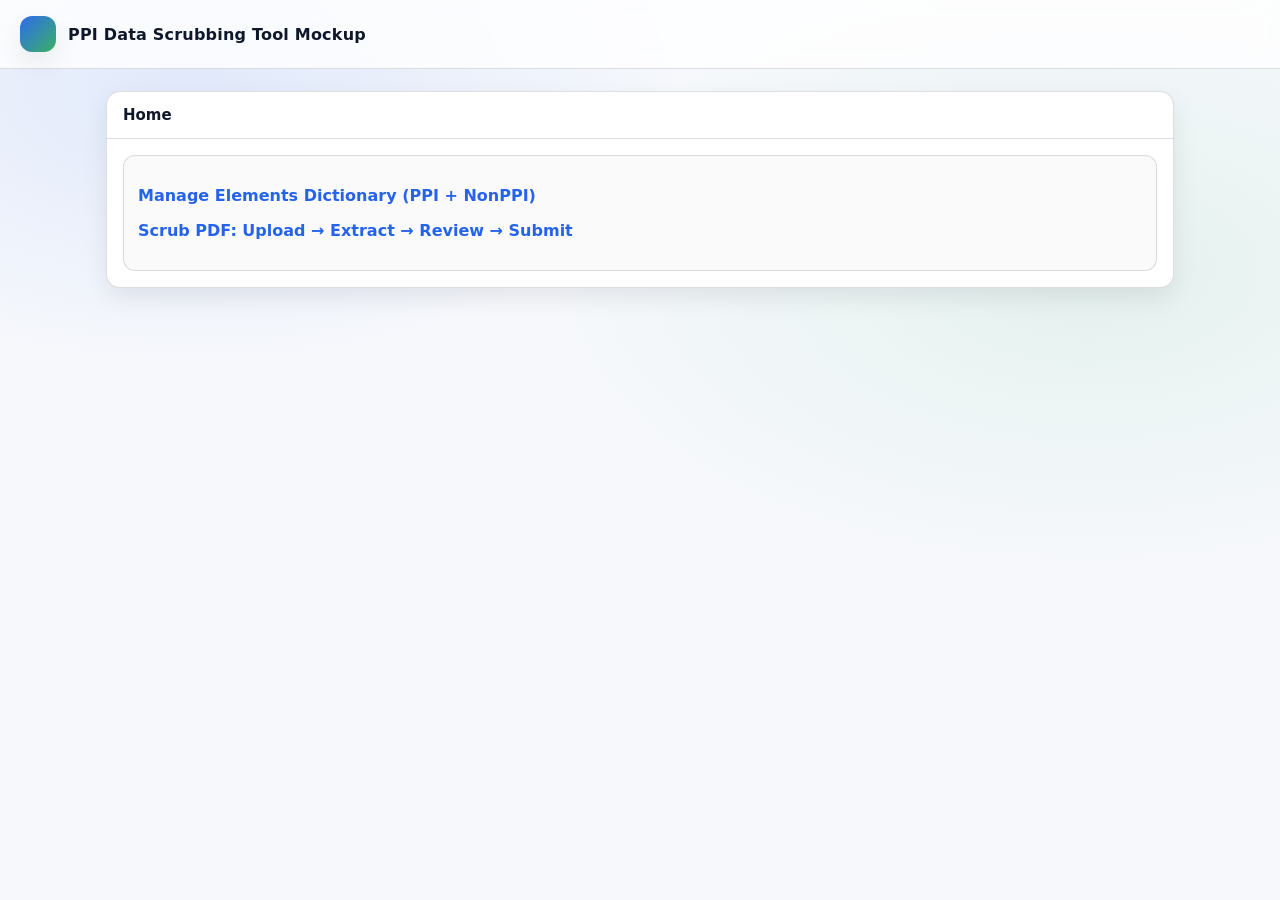
<file: index.html>
<!DOCTYPE html>
<html>
<head>
  <title>PPI Data Scrubbing Tool Mockup</title>
  <link rel="stylesheet" href="styles.css">
</head>
<body>
  <header class="topbar">
    <div class="brand">
      <div class="logo"></div>
      <div>
        <div class="brand-title">PPI Data Scrubbing Tool Mockup</div>
      </div>
    </div>
  </header>

  <main class="container">
    <div class="card">
      <h2>Home</h2>
      <div class="content">
        <div class="box">
          <p><a href="xl_upload.html">Manage Elements Dictionary (PPI + NonPPI)</a></p>
          <p><a href="step1.html">Scrub PDF: Upload → Extract → Review → Submit</a></p>
        </div>
      </div>
    </div>
  </main>
</body>
</html>
</file>
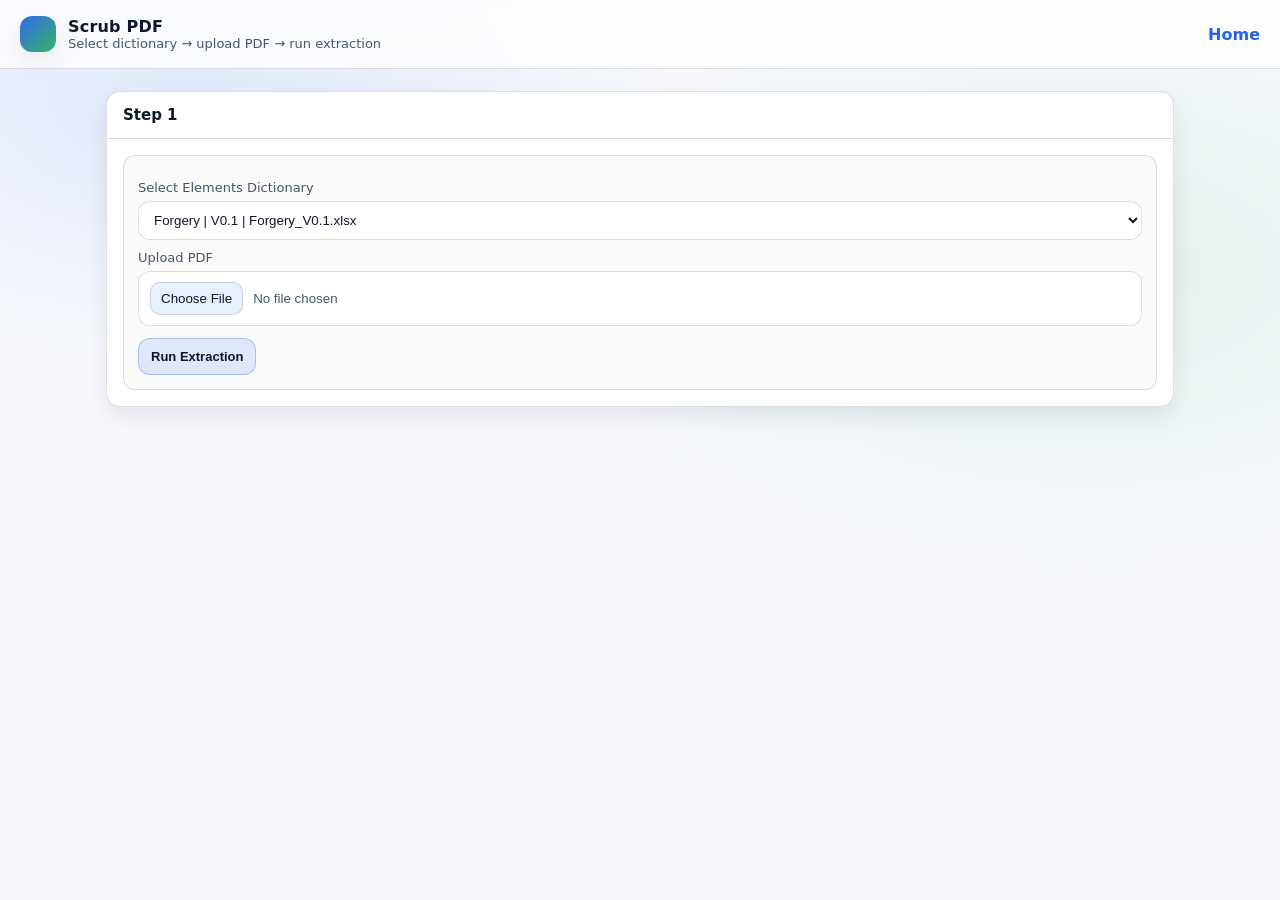
<file: step1.html>
<!DOCTYPE html>
<html>
<head>
  <title>Scrub PDF - Step 1</title>
  <link rel="stylesheet" href="styles.css">
</head>
<body>
<header class="topbar">
  <div class="brand">
    <div class="logo"></div>
    <div>
      <div class="brand-title">Scrub PDF</div>
      <div class="brand-sub">Select dictionary → upload PDF → run extraction</div>
    </div>
  </div>
  <a href="index.html">Home</a>
</header>

<main class="container">
  <div class="card">
    <h2>Step 1</h2>
    <div class="content">
      <div class="box">
        <label>Select Elements Dictionary</label>
        <select id="dictSelect"></select>

        <label>Upload PDF</label>
        <input type="file" id="pdfFile" accept="application/pdf,.pdf">

        <div class="btnrow">
          <button class="primary" onclick="runExtraction()">Run Extraction</button>
        </div>
      </div>
    </div>
  </div>
</main>

<script>
function loadDicts(){ return JSON.parse(localStorage.getItem("ppi_dictionaries") || "[]"); }

function ensurePrepopulated(){
  const existing = loadDicts();
  if(existing.length > 0) return;

  const fullFormats = {
    "SSN": "###-##-####",
    "DOB": "MM/DD/YYYY",
    "Phone Number": "###-###-####",
    "Email Address": "xxxxx@xxxxx.xxx",
    "Account Number": "############"
  };

  localStorage.setItem("ppi_dictionaries", JSON.stringify([
    { name:"Forgery", version:"V0.1", filename:"Forgery_V0.1.xlsx", formats: fullFormats, savedAt: new Date().toISOString() },
    { name:"Forgery", version:"V0.2", filename:"Forgery_V0.2.xlsx", formats: fullFormats, savedAt: new Date().toISOString() }
  ]));
}

function populateDictionaries(){
  const dicts = loadDicts();
  const sel = document.getElementById("dictSelect");
  sel.innerHTML = "";

  dicts.forEach((d, i) => {
    const opt = document.createElement("option");
    opt.value = i;
    opt.text = d.name + " | " + d.version + " | " + (d.filename || "");
    sel.appendChild(opt);
  });
}

function runExtraction(){
  const dicts = loadDicts();
  const sel = document.getElementById("dictSelect");
  const pdfEl = document.getElementById("pdfFile");

  if(!dicts.length){
    alert("No dictionaries found. Go to dictionary page first.");
    return;
  }
  if(!pdfEl.files.length){
    alert("Please upload a PDF.");
    return;
  }

  const chosen = dicts[Number(sel.value)];
  localStorage.setItem("ppi_active_dictionary", JSON.stringify(chosen));
  localStorage.setItem("ppi_active_pdf_name", pdfEl.files[0].name);

  window.location = "step2.html";
}

ensurePrepopulated();
populateDictionaries();
</script>
</body>
</html>
</file>
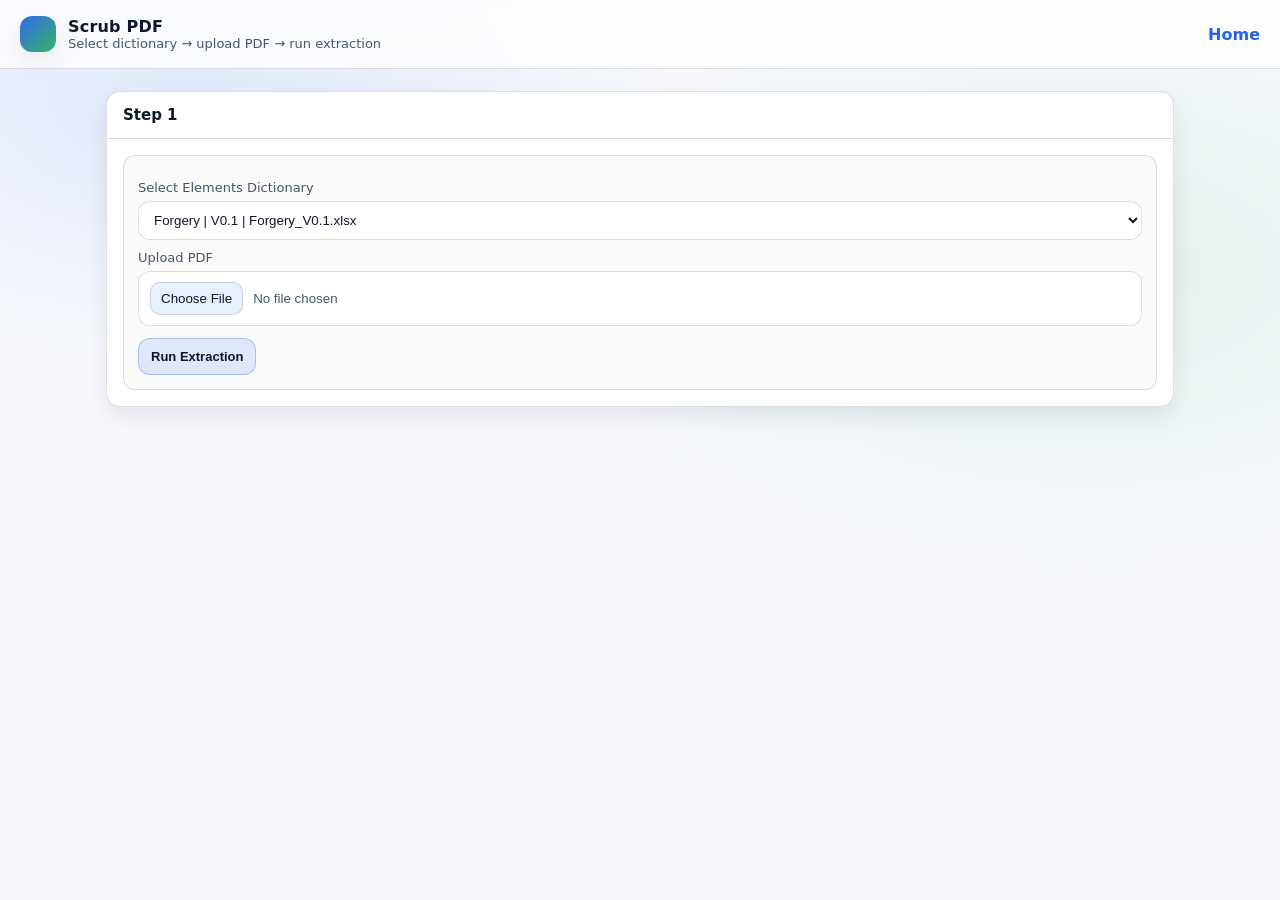
<file: step2.html>
<!DOCTYPE html>
<html>
<head>
  <title>Scrub PDF - Step 2</title>
  <link rel="stylesheet" href="styles.css">
  <style>
    .tabs{ display:flex; gap:10px; flex-wrap:wrap; margin-bottom:12px; }
    .tabbtn{
      padding:8px 10px; border-radius:999px; border:1px solid var(--border);
      background: rgba(2,6,23,.02); cursor:pointer; font-weight:700; font-size:12px; color:var(--muted);
    }
    .tabbtn.active{ background: rgba(37,99,235,.12); border-color: rgba(37,99,235,.30); color: var(--text); }
    .count{ font-weight:800; color: var(--text); }
    .rowhint{ margin-top:10px; }
  </style>
</head>
<body>
<header class="topbar">
  <div class="brand">
    <div class="logo"></div>
    <div>
      <div class="brand-title">Review & Submit</div>
      <div class="brand-sub">Elements grouped by PPI / Non-PPI / Auto-identified PPI</div>
    </div>
  </div>
  <a href="index.html">Home</a>
</header>

<main class="container">
  <div class="card">
    <h2>
      Context
      <span class="pill" id="ctxPill"><strong>Status:</strong> Ready</span>
    </h2>
    <div class="content">
      <div class="box" id="contextBox"></div>
    </div>
  </div>

  <div class="card" style="margin-top:16px;">
    <h2>Identified Elements</h2>
    <div class="content">
      <div class="tabs" id="tabs"></div>

      <div style="max-height:520px; overflow:auto; border-radius:12px;">
        <table id="ppiTable">
          <thead>
            <tr>
              <th style="width:80px;">Page #</th>
              <th style="width:200px;">Element</th>
              <th style="width:180px;">Marked As</th>
              <th style="width:190px;">Value Format (XL)</th>
              <th>Value Found</th>
              <th style="width:280px;">Replace With</th>
            </tr>
          </thead>
          <tbody></tbody>
        </table>
      </div>

      <div class="btnrow">
        <button class="primary" onclick="submitAndGenerate()">Submit & Generate (Mock)</button>
      </div>

      <div class="notice muted rowhint">
        The system will use exactly what is entered in <b>Replace With</b> when you submit.
      </div>

      <div class="links" id="downloads" style="display:none; margin-top:12px;">
        <a id="outTxt" href="#" download="scrubbed_output_mock.txt">Download scrubbed output</a>
        <a id="outCsv" href="#" download="scrub_report.csv">Download change report</a>
      </div>
    </div>
  </div>
</main>

<script>
function getActiveDictionary(){
  try { return JSON.parse(localStorage.getItem("ppi_active_dictionary") || "null"); }
  catch(e){ return null; }
}
function getActivePdfName(){ return localStorage.getItem("ppi_active_pdf_name") || "Unknown.pdf"; }
function escapeHtml(s){
  return String(s).replaceAll("&","&amp;").replaceAll("<","&lt;").replaceAll(">","&gt;");
}

const dict = getActiveDictionary();
const pdfName = getActivePdfName();

if(!dict){
  alert("No active dictionary selected. Go back to Step 1.");
  window.location = "step1.html";
}

document.getElementById("contextBox").innerHTML =
  "<div class='pill'><strong>Dictionary:</strong> " + escapeHtml(dict.name) + " (" + escapeHtml(dict.version) + ")</div> " +
  "<div class='pill'><strong>PDF:</strong> " + escapeHtml(pdfName) + "</div>";

/*
  category:
   - PPI_DICT: element marked as PPI by dictionary
   - NONPPI_DICT: element marked as Non-PPI by dictionary
   - PPI_AUTO: element identified as PPI automatically by the system
*/
const results = [
  { page: 3,  field: "Account Number", category: "PPI_DICT",     found: "0019283746" },
  { page: 7,  field: "Name",           category: "PPI_DICT",     found: "John A. Smith" },
  { page: 10, field: "Loan ID",        category: "NONPPI_DICT",  found: "LN-2026-000192" },
  { page: 12, field: "Property City",  category: "NONPPI_DICT",  found: "Dallas" },
  { page: 22, field: "SSN",            category: "PPI_AUTO",     found: "123-45-6789" },
  { page: 41, field: "Email Address",  category: "PPI_AUTO",     found: "john.smith@email.com" },
  { page: 58, field: "Phone Number",   category: "PPI_DICT",     found: "555-123-0987" },
  { page: 60, field: "DOB",            category: "PPI_DICT",     found: "02/15/1980" }
];

const CATEGORY_LABELS = {
  "PPI_DICT": "PPI (Dictionary)",
  "NONPPI_DICT": "Non-PPI (Dictionary)",
  "PPI_AUTO": "PPI (Auto Identified)"
};

const tabs = [
  { key: "ALL", label: "All" },
  { key: "PPI_DICT", label: "Elements Marked as PPI" },
  { key: "NONPPI_DICT", label: "Elements Marked as Non-PPI" },
  { key: "PPI_AUTO", label: "Elements Identified as PPI Automatically" }
];

let activeTab = "ALL";

// Persist Replace With values even when switching tabs
let valueMap = {}; // key: page||field => value

function keyFor(r){ return r.page + "||" + r.field; }

function countFor(key){
  if (key === "ALL") return results.length;
  return results.filter(r => r.category === key).length;
}

function renderTabs(){
  const wrap = document.getElementById("tabs");
  wrap.innerHTML = "";
  tabs.forEach(t => {
    const btn = document.createElement("button");
    btn.className = "tabbtn" + (t.key === activeTab ? " active" : "");
    btn.type = "button";
    btn.onclick = () => { saveCurrentInputs(); activeTab = t.key; renderTabs(); renderTable(); };
    btn.innerHTML = t.label + ' <span class="count">(' + countFor(t.key) + ')</span>';
    wrap.appendChild(btn);
  });
}

function getFiltered(){
  if (activeTab === "ALL") return results;
  return results.filter(r => r.category === activeTab);
}

function renderTable(){
  const tbody = document.querySelector("#ppiTable tbody");
  tbody.innerHTML = "";

  const filtered = getFiltered();
  filtered.forEach((r, idx) => {
    const fmt = (dict.formats && dict.formats[r.field]) ? dict.formats[r.field] : "(not in XL)";
    const k = keyFor(r);
    const currentVal = (valueMap[k] !== undefined) ? valueMap[k] : r.found;

    const tr = document.createElement("tr");
    tr.innerHTML = `
      <td>${r.page}</td>
      <td>${escapeHtml(r.field)}</td>
      <td>${escapeHtml(CATEGORY_LABELS[r.category] || r.category)}</td>
      <td>${escapeHtml(fmt)}</td>
      <td>${escapeHtml(r.found)}</td>
      <td class="inputcell"><input data-key="${escapeHtml(k)}" value="${escapeHtml(currentVal)}"></td>
    `;
    tbody.appendChild(tr);
  });

  // update map on input
  tbody.querySelectorAll("input[data-key]").forEach(inp => {
    inp.addEventListener("input", (e) => {
      valueMap[e.target.dataset.key] = e.target.value;
    });
  });
}

function saveCurrentInputs(){
  document.querySelectorAll("input[data-key]").forEach(inp => {
    valueMap[inp.dataset.key] = inp.value;
  });
}

function submitAndGenerate(){
  saveCurrentInputs();

  let out = "MOCK SCRUBBED PDF OUTPUT\n\n";
  out += "Dictionary: " + dict.name + " (" + dict.version + ")\n";
  out += "PDF: " + pdfName + "\n\nReplacements:\n";

  let csv = "Category,Page,Field,XL_Format,Found,Replaced_With\n";

  results.forEach((r) => {
    const fmt = (dict.formats && dict.formats[r.field]) ? dict.formats[r.field] : "(not in XL)";
    const repl = (valueMap[keyFor(r)] !== undefined) ? valueMap[keyFor(r)] : r.found;

    out += CATEGORY_LABELS[r.category] + " | Page " + r.page + " | " + r.field + " | " + repl + "\n";

    function esc(x){ return ('"' + String(x).replaceAll('"','""') + '"'); }
    csv += [CATEGORY_LABELS[r.category], r.page, r.field, fmt, r.found, repl].map(esc).join(",") + "\n";
  });

  const blob1 = new Blob([out], {type:"text/plain"});
  const blob2 = new Blob([csv], {type:"text/csv"});

  document.getElementById("outTxt").href = URL.createObjectURL(blob1);
  document.getElementById("outCsv").href = URL.createObjectURL(blob2);
  document.getElementById("downloads").style.display = "block";
  document.getElementById("ctxPill").innerHTML = "<strong>Status:</strong> Generated downloads";
}

renderTabs();
renderTable();
</script>
</body>
</html>
</file>
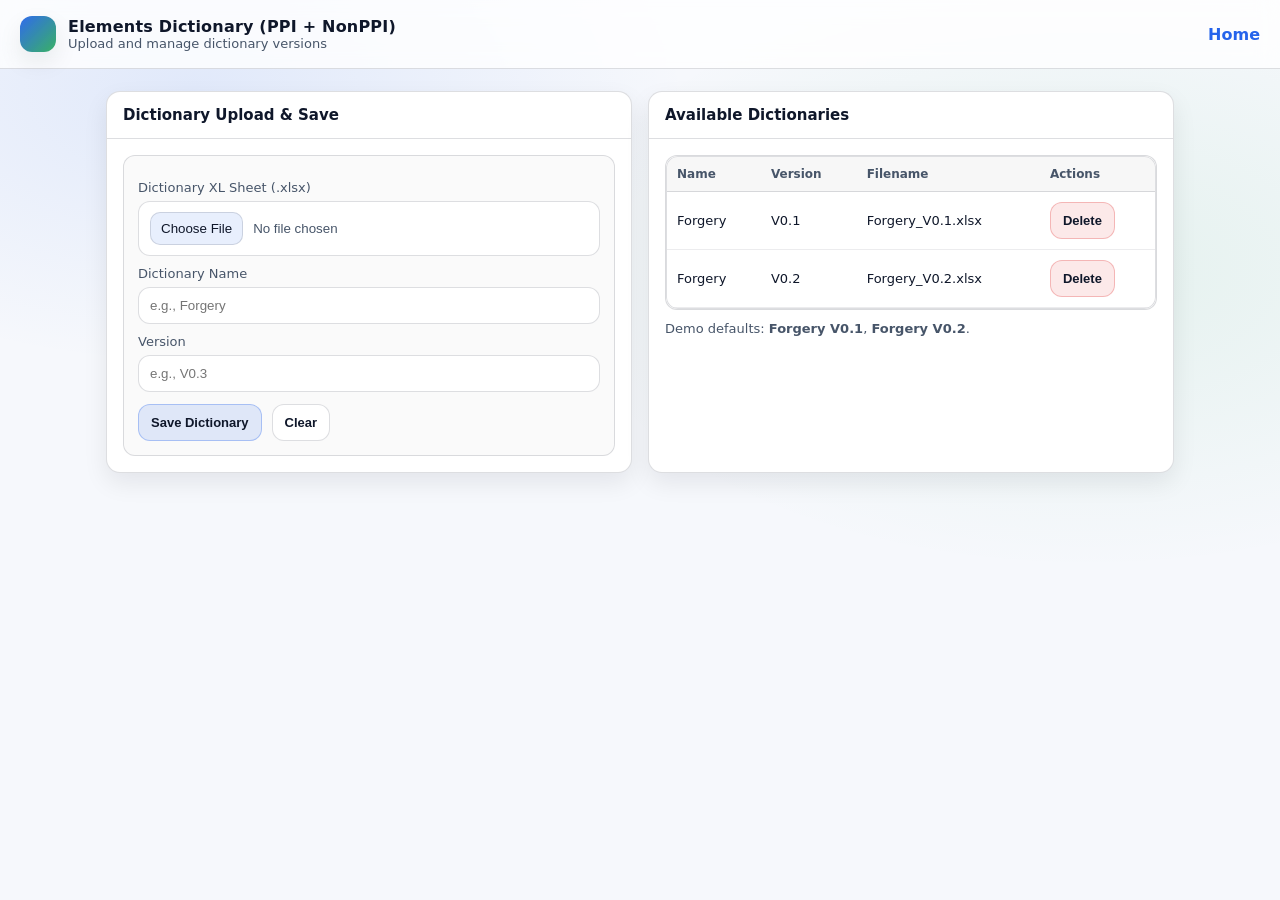
<file: xl_upload.html>
<!DOCTYPE html>
<html>
<head>
  <title>Elements Dictionary (PPI + NonPPI)</title>
  <link rel="stylesheet" href="styles.css">
</head>
<body>
<header class="topbar">
  <div class="brand">
    <div class="logo"></div>
    <div>
      <div class="brand-title">Elements Dictionary (PPI + NonPPI)</div>
      <div class="brand-sub">Upload and manage dictionary versions</div>
    </div>
  </div>
  <a href="index.html">Home</a>
</header>

<main class="container">
  <div class="grid two">
    <div class="card">
      <h2>Dictionary Upload & Save</h2>
      <div class="content">
        <div class="box">
          <label>Dictionary XL Sheet (.xlsx)</label>
          <input type="file" id="dictFile" accept=".xlsx,.xls">

          <label>Dictionary Name</label>
          <input type="text" id="dictName" placeholder="e.g., Forgery">

          <label>Version</label>
          <input type="text" id="dictVersion" placeholder="e.g., V0.3">

          <div class="btnrow">
            <button class="primary" onclick="saveDict()">Save Dictionary</button>
            <button onclick="resetForm()">Clear</button>
          </div>
        </div>
      </div>
    </div>

    <div class="card">
      <h2>Available Dictionaries</h2>
      <div class="content">
        <div class="box" style="padding:0;">
          <div style="max-height:420px; overflow:auto; border-radius:12px;">
            <table id="dictTable">
              <thead>
                <tr>
                  <th>Name</th>
                  <th>Version</th>
                  <th>Filename</th>
                  <th>Actions</th>
                </tr>
              </thead>
              <tbody></tbody>
            </table>
          </div>
        </div>
        <div class="muted" style="margin-top:10px;">
          Demo defaults: <b>Forgery V0.1</b>, <b>Forgery V0.2</b>.
        </div>
      </div>
    </div>
  </div>
</main>

<script>
function loadDicts(){ return JSON.parse(localStorage.getItem("ppi_dictionaries") || "[]"); }
function saveDicts(d){ localStorage.setItem("ppi_dictionaries", JSON.stringify(d)); }
function escapeHtml(s){ return String(s).replaceAll("&","&amp;").replaceAll("<","&lt;").replaceAll(">","&gt;"); }

function ensurePrepopulated(){
  const existing = loadDicts();
  if(existing.length > 0) return;

  const fullFormats = {
    "SSN": "###-##-####",
    "DOB": "MM/DD/YYYY",
    "Phone Number": "###-###-####",
    "Email Address": "xxxxx@xxxxx.xxx",
    "Account Number": "############"
  };

  saveDicts([
    { name:"Forgery", version:"V0.1", filename:"Forgery_V0.1.xlsx", formats: fullFormats, savedAt: new Date().toISOString() },
    { name:"Forgery", version:"V0.2", filename:"Forgery_V0.2.xlsx", formats: fullFormats, savedAt: new Date().toISOString() }
  ]);
}

function renderTable(){
  const dicts = loadDicts();
  const tbody = document.querySelector("#dictTable tbody");
  tbody.innerHTML = "";

  dicts.forEach((d, idx) => {
    const tr = document.createElement("tr");
    tr.innerHTML = `
      <td>${escapeHtml(d.name)}</td>
      <td>${escapeHtml(d.version)}</td>
      <td>${escapeHtml(d.filename || "")}</td>
      <td><button class="danger" onclick="delDict(${idx})">Delete</button></td>
    `;
    tbody.appendChild(tr);
  });
}

function saveDict(){
  const fileEl = document.getElementById("dictFile");
  const name = document.getElementById("dictName").value.trim();
  const version = document.getElementById("dictVersion").value.trim();

  if(!fileEl.files.length || !name || !version){
    alert("Please choose XL file, and enter Name + Version.");
    return;
  }

  const filename = fileEl.files[0].name;

  const fullFormats = {
    "SSN": "###-##-####",
    "DOB": "MM/DD/YYYY",
    "Phone Number": "###-###-####",
    "Email Address": "xxxxx@xxxxx.xxx",
    "Account Number": "############"
  };

  const dicts = loadDicts();
  const payload = { name, version, filename, formats: fullFormats, savedAt: new Date().toISOString() };
  const existingIdx = dicts.findIndex(d => d.name === name && d.version === version);

  if(existingIdx >= 0) dicts[existingIdx] = payload;
  else dicts.push(payload);

  saveDicts(dicts);
  resetForm();
  renderTable();
  alert("Dictionary saved (demo).");
}

function resetForm(){
  document.getElementById("dictFile").value = "";
  document.getElementById("dictName").value = "";
  document.getElementById("dictVersion").value = "";
}

function delDict(idx){
  const dicts = loadDicts().filter((_, i) => i !== idx);
  saveDicts(dicts);
  renderTable();
}

ensurePrepopulated();
renderTable();
</script>
</body>
</html>
</file>
<file: styles.css>
:root{
  --bg:#f6f8fc;
  --panel:#ffffff;
  --text:#0f172a;
  --muted:#475569;
  --border:rgba(15,23,42,.14);
  --accent:#2563eb;
  --good:#16a34a;
  --danger:#dc2626;
  --radius:14px;
  --shadow:0 10px 24px rgba(2,6,23,.08);
}
*{box-sizing:border-box}
body{
  margin:0;
  font-family: system-ui, -apple-system, Segoe UI, Roboto, Arial, sans-serif;
  color:var(--text);
  background:
    radial-gradient(900px 500px at 15% 10%, rgba(37,99,235,.10), transparent 55%),
    radial-gradient(900px 500px at 85% 30%, rgba(22,163,74,.08), transparent 60%),
    var(--bg);
  min-height:100vh;
}
a{color:var(--accent); text-decoration:none; font-weight:650}
a:hover{text-decoration:underline}
.topbar{
  position:sticky; top:0; z-index:5;
  display:flex; align-items:center; justify-content:space-between; gap:12px; flex-wrap:wrap;
  padding:16px 20px;
  background:rgba(255,255,255,.78);
  border-bottom:1px solid var(--border);
  backdrop-filter: blur(10px);
}
.brand{display:flex; align-items:center; gap:12px}
.logo{
  width:36px; height:36px; border-radius:12px;
  background: linear-gradient(135deg, rgba(37,99,235,.95), rgba(22,163,74,.85));
  box-shadow: var(--shadow);
}
.brand-title{font-weight:800; letter-spacing:.2px}
.brand-sub{color:var(--muted); font-size:13px}
.container{max-width:1100px; margin:22px auto; padding:0 16px 28px}
.card{
  background: var(--panel);
  border:1px solid var(--border);
  border-radius: var(--radius);
  box-shadow: var(--shadow);
  overflow:hidden;
}
.card h2{
  margin:0; padding:14px 16px;
  border-bottom:1px solid var(--border);
  font-size:15px;
  display:flex; align-items:center; justify-content:space-between; gap:10px; flex-wrap:wrap;
}
.content{padding:16px}
.grid{display:grid; gap:16px}
.grid.two{grid-template-columns:1fr 1fr}
@media (max-width: 900px){ .grid.two{grid-template-columns:1fr} }
.box{
  border:1px solid var(--border);
  background: rgba(2,6,23,.02);
  border-radius: 12px;
  padding:14px;
}
.muted{color:var(--muted); font-size:13px; line-height:1.35}
label{display:block; margin:10px 0 6px; color:var(--muted); font-size:13px}
input[type="text"], select{
  width:100%;
  padding:10px 11px;
  border-radius:12px;
  border:1px solid var(--border);
  background: #fff;
  color: var(--text);
  outline:none;
}
input[type="file"]{
  width:100%;
  padding:10px 11px;
  border-radius:12px;
  border:1px solid var(--border);
  background: #fff;
  color: var(--muted);
}
input[type="file"]::file-selector-button{
  padding:8px 10px;
  border-radius:10px;
  border:1px solid var(--border);
  background: rgba(37,99,235,.10);
  color: var(--text);
  cursor:pointer;
  margin-right:10px;
}
.btnrow{display:flex; gap:10px; flex-wrap:wrap; margin-top:12px}
button{
  padding:10px 12px;
  border-radius:12px;
  border:1px solid var(--border);
  background: #fff;
  color: var(--text);
  cursor:pointer;
  font-weight:700;
  font-size:13px;
}
button.primary{background: rgba(37,99,235,.12); border-color: rgba(37,99,235,.30)}
button.good{background: rgba(22,163,74,.12); border-color: rgba(22,163,74,.28)}
button.danger{background: rgba(220,38,38,.10); border-color: rgba(220,38,38,.26)}
table{
  width:100%;
  border-collapse:separate;
  border-spacing:0;
  overflow:hidden;
  border:1px solid var(--border);
  border-radius: 12px;
  background: #fff;
}
thead th{
  text-align:left;
  padding:10px 10px;
  font-size:12px;
  color:var(--muted);
  background: rgba(2,6,23,.03);
  border-bottom:1px solid var(--border);
  position:sticky; top:0;
}
tbody td{
  padding:10px 10px;
  border-bottom:1px solid rgba(15,23,42,.08);
  font-size:13px;
}
tbody tr:hover td{ background: rgba(37,99,235,.06) }
.inputcell input{
  width:100%;
  padding:8px 9px;
  border-radius:10px;
  border:1px solid rgba(15,23,42,.16);
  background: #fff;
  color: var(--text);
}
.pill{
  display:inline-flex; align-items:center; gap:8px;
  padding:7px 10px;
  border-radius:999px;
  border:1px solid var(--border);
  background: rgba(2,6,23,.02);
  color: var(--muted);
  font-size:12px;
}
.pill strong{color:var(--text)}
.notice{
  margin-top:10px;
  padding:10px 12px;
  border-radius:12px;
  border:1px dashed rgba(15,23,42,.22);
  background: rgba(2,6,23,.02);
}
</file>
